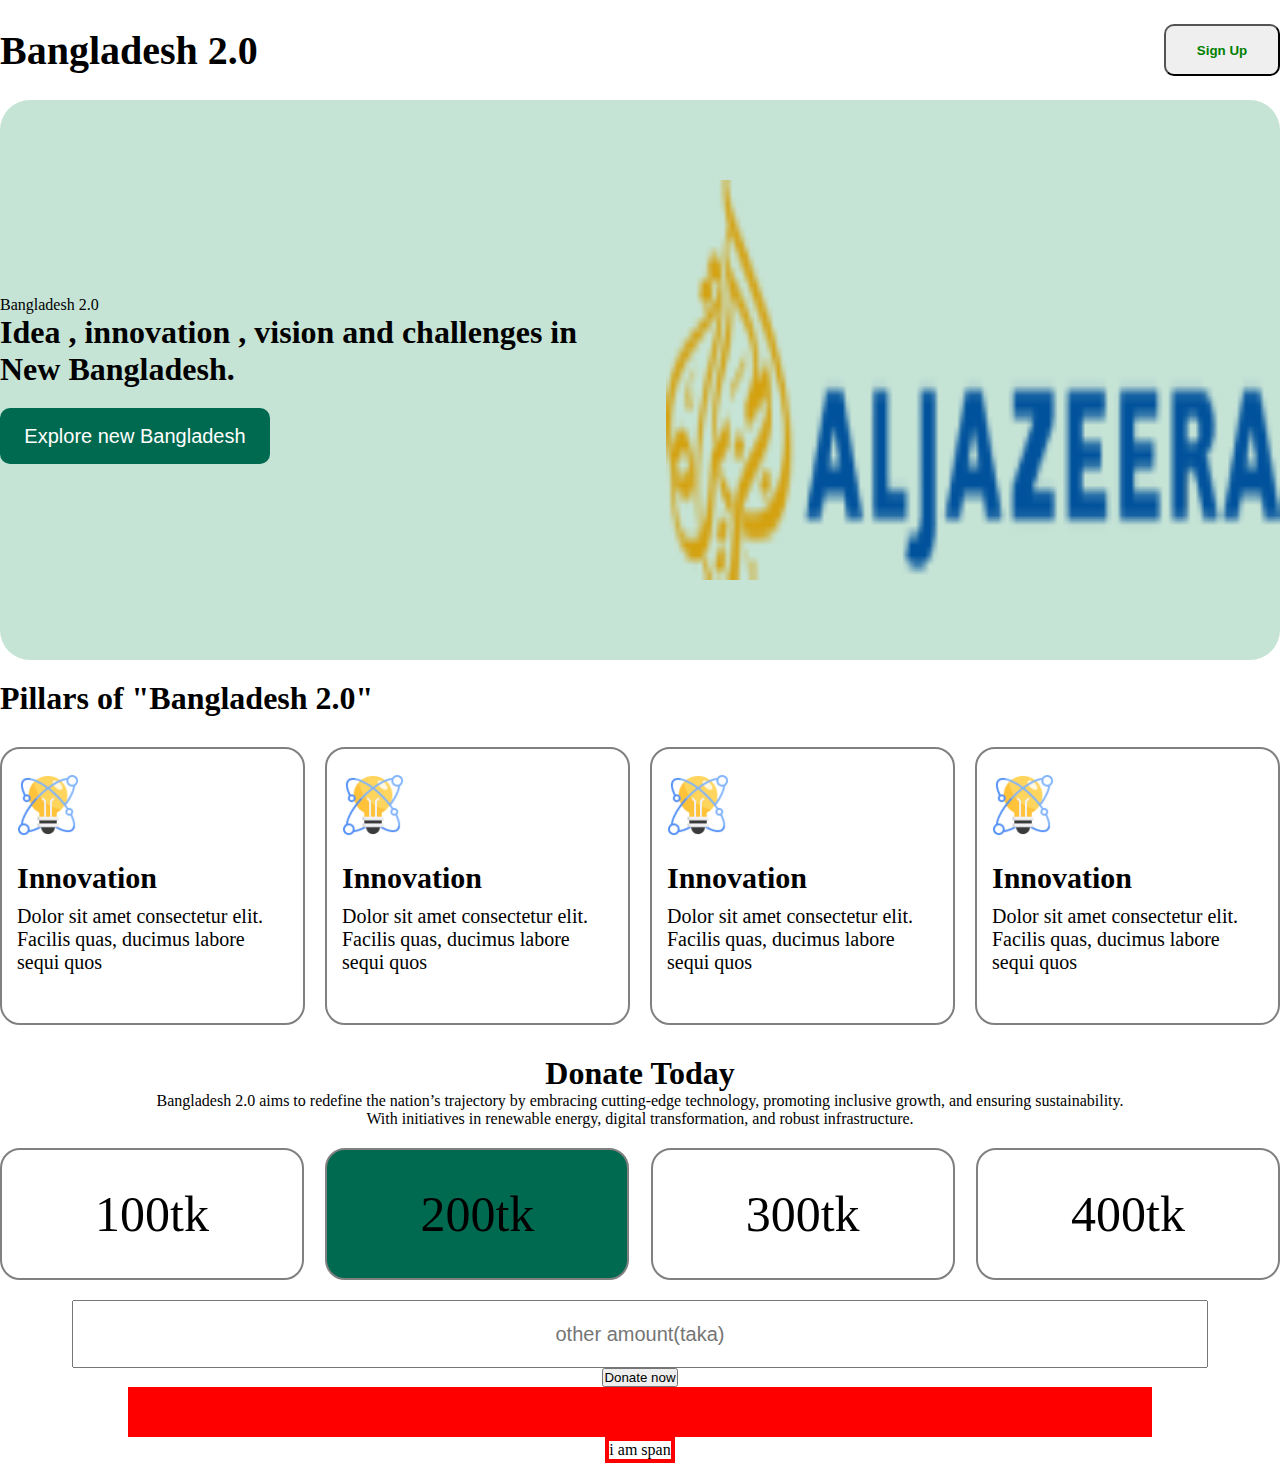
<file: index.html>
<!DOCTYPE html>
<html lang="en">
<head>
    <meta charset="UTF-8">
    <meta name="viewport" content="width=device-width, initial-scale=1.0">
    <title>Document</title>
    <link rel="stylesheet" href="./styles/project.css">
</head>
<body>
    <nav>
        <h1>Bangladesh 2.0</h1>
        <button>Sign Up</button>
    </nav>




    <!-- banner section starts here -->
     <header>
        <div class="leftsection">
            <p>Bangladesh 2.0</p>
            <h1>Idea , innovation ,
vision and challenges in New Bangladesh.</h1>
<button>Explore new Bangladesh</button>
        </div>

        <img class="rightsection" src="./assets/al-jazeera.png" alt="">
     </header>




     <!-- main section starts here -->
      <h1 style="max-width: 1280px;margin: 20px auto;">Pillars of "Bangladesh 2.0"</h1>
      <div class="parent_div">
        
        <div class="child_div">
            <img src="./assets/card-icon.png" alt="">
            <h2>Innovation</h2>
            <p>Dolor sit amet consectetur elit. Facilis quas, ducimus labore sequi quos </p>
        </div>
        <div class="child_div">
            <img src="./assets/card-icon.png" alt="">
            <h2>Innovation</h2>
            <p>Dolor sit amet consectetur elit. Facilis quas, ducimus labore sequi quos </p>
        </div>
        <div class="child_div">
            <img src="./assets/card-icon.png" alt="">
            <h2>Innovation</h2>
            <p>Dolor sit amet consectetur elit. Facilis quas, ducimus labore sequi quos </p>
        </div>
        <div class="child_div">
            <img src="./assets/card-icon.png" alt="">
            <h2>Innovation</h2>
            <p>Dolor sit amet consectetur elit. Facilis quas, ducimus labore sequi quos </p>
        </div>
      </div>




      <h1 style="text-align: center;">Donate Today</h1>
      <p style="text-align: center;">Bangladesh 2.0 aims to redefine the nation’s trajectory by embracing cutting-edge technology, promoting inclusive growth, and ensuring sustainability.<br> With initiatives in renewable energy, digital transformation, and robust infrastructure.</p>

      <div style="max-width: 1280px;margin: 20px auto; display: flex; justify-content: space-between;">
        <div style="border: 2px solid gray;height: 128px;width: 300px;display: flex;justify-content: center;align-items: center;border-radius: 20px;">
            <p style="font-size: 50px;">100tk</p>
        </div>
        <div style="border: 2px solid gray;height: 128px;width: 300px;display: flex;justify-content: center;align-items: center;border-radius: 20px; background-color: #006A50;">
            <p style="font-size: 50px;">200tk</p>
        </div>
        <div style="border: 2px solid gray;height: 128px;width: 300px;display: flex;justify-content: center;align-items: center;border-radius: 20px;">
            <p style="font-size: 50px;">
            300tk</p>
        </div>
        <div style="border: 2px solid gray;height: 128px;width: 300px;display: flex;justify-content: center;align-items: center;border-radius: 20px;">
            <p style="font-size: 50px;">400tk</p>
        </div>
 

      </div>

      <input class="inputfield" placeholder="other amount(taka)" type="text">

      <button style="display: block;margin: 0 auto;">Donate now</button>








      <h1 style="height: 50px; background-color: red; width: 80%;margin: 0 auto;"></h1>




      <div style="text-align: center;">

        <p style="border: 4px solid red;display: inline-block;">i am span</>
      </div>



</body>
</html>
</file>
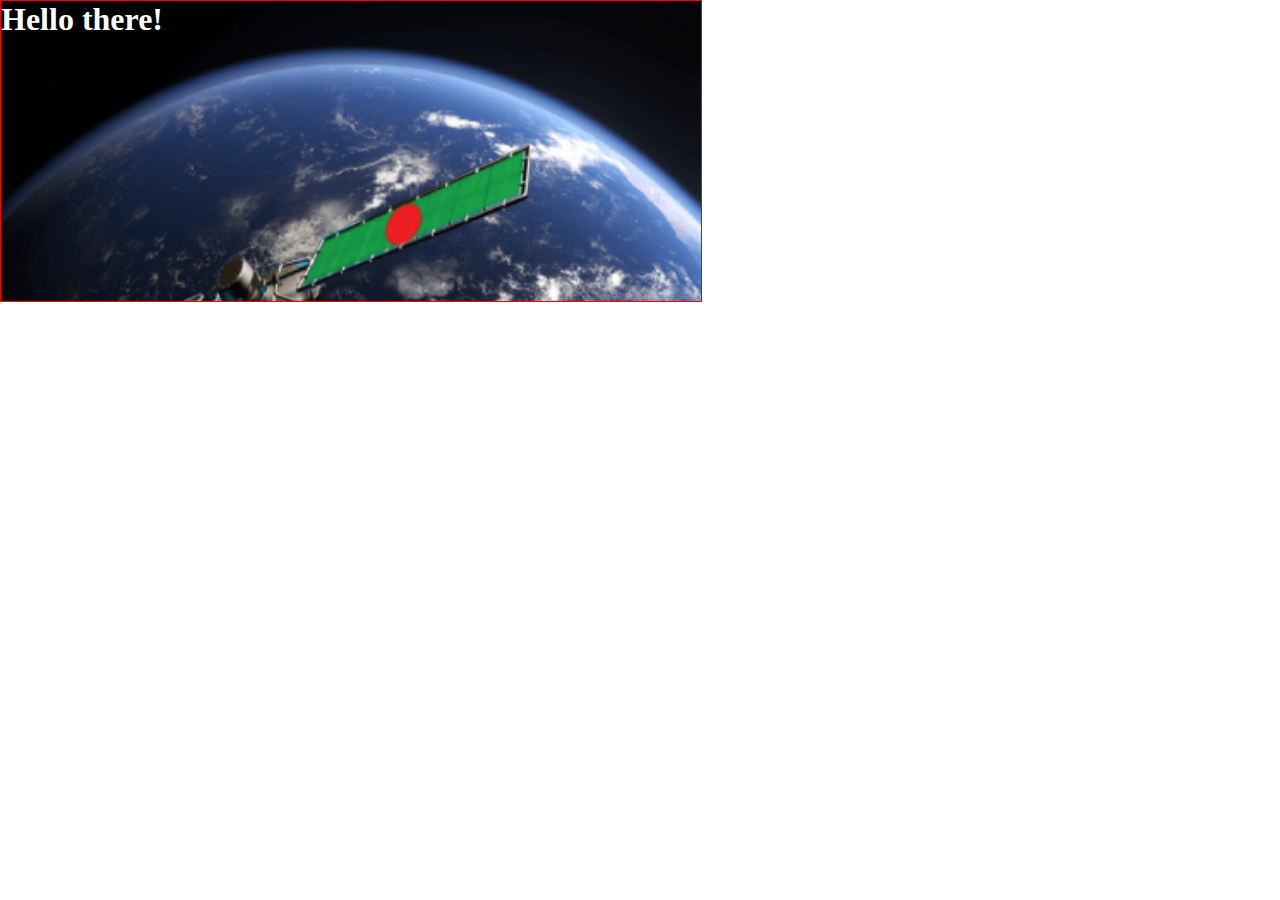
<file: recap.html>
<!DOCTYPE html>
<html lang="en">
  <head>
    <meta charset="UTF-8" />
    <meta name="viewport" content="width=device-width, initial-scale=1.0" />
    <title>Welcome</title>

    <link rel="stylesheet" href="./styles/style.css">
  </head>
  <body>
    <!-- <h1>Journey by boat</h1>
    <h2>Journey by train</h2>
    <p>
      Lorem ipsum dolor sit, amet consectetur adipisicing elit. Dolorem ad
      corporis sapiente enim repudiandae amet, ipsam commodi perspiciatis
      officia magnam ducimus consequatur quae velit perferendis quia facere
      voluptate, minima quidem numquam quis reprehenderit odio ipsum? Nisi
      tenetur, ab officia delectus sed corporis, distinctio voluptate obcaecati
      rerum ad nostrum? Dolorum, repellat.
    </p>

    <hr>

    <div style="text-align: center;">
      <h1 >
        <i>welcome</i>
      </h1>
      <p>
        <b>Lorem, ipsum dolor sit amet consectetur adipisicing elit. Cupiditate,
        corrupti.</b>
      </p>
      <img src="./assets/al-jazeera.png" alt="" />
      <button>
        click me
      </button>
      <button>click me 2</button>
      <hr>

      <p>
        <small>I am small</small>
      </p>
    </div>

  <img src="./assets/hero.png" alt=""> 
    <form>
        <input type="text">
        <input type="password">
        <input type="email">
        <input type="checkbox">
        <input type="radio">

        <select>
            <option>SSC</option>
            <option>HSC</option>
            <option>DIPLOMA</option>
        </select>

        <ol>
            <li>Cmos 24.1 megapixel</li>
            <li>Type Processor DIGIC 4+</li>
            <li>Aspect Ratio 3:2</li>
            <li>Shutter Speed: 30-1/4000 sec</li>
        </ol>
    </form>


    <nav>I am navigation tag</nav>

    <footer>I am footer</footer> -->






    <!-- <h1 style="border: 100px solid red; width: 400px;height: 100px;padding: 200px; margin: 20px;">I am h1</h1>


    <p>Lorem ipsum dolor sit amet, consectetur adipisicing elit. Magnam quidem corrupti quibusdam aut nisi magni voluptatibus quo rerum modi numquam vel facilis, quaerat labore, odit dolores, deleniti voluptatem impedit fugiat consequuntur! Commodi iure, quia doloribus rem voluptatibus rerum numquam corrupti, id minus accusamus, nobis odio! Sint dolorem explicabo odit aut earum, autem tenetur quo exercitationem asperiores, nostrum sed ipsam vel nam accusamus ipsum suscipit natus deserunt iusto commodi architecto excepturi molestias ratione. Facilis nobis libero adipisci quo mollitia soluta temporibus tempora ab. Sed quas labore autem nobis expedita magnam iste, ad iure, cupiditate, laudantium fugiat quos fuga? Eos, corrupti aperiam.</p> -->

    <!-- <h1 class="heading"  id="head">welcome</h1>

    <div style="width: 500px;">
        <p style="width: 10.32323230%;">i am paragraph</p>
    </div> -->
  <!-- <span>i am span 1 sdf  asdf</span>
  <span class="middle">i am span 1 sdf  asdf</span>
  <span>i am span 1 sdf  asdf</span>
    <br> -->

  <!-- <input type="text">
  <input id="middle" type="text">
  <input type="text"> -->



<!-- <div id="myDiv">
    i am divd gfsdfgds fgsdfg d
</div> -->

<div class="background">
  <h1>Hello there!</h1>
</div>

  </body>
</html>
</file>
<file: styles/project.css>
*{
    margin: 0;
    padding:0
}
nav{
 
    display: flex;
    justify-content: space-between;
    align-items: center;
    max-width: 1280px;
    margin: 0 auto;
    height: 100px;
   
}
nav button{
    width: 116px;
    height: 52px;
    border-radius: 10px;
     color: green;
    font-weight:bolder;
}
nav h1{
    font-size: 40px;
}
header{
    background-color: #C6E4D6;
    height: 560px;
    max-width: 1280px;
    margin: 0 auto;
    display: flex;
    justify-content: space-between;
    align-items: center;
    border-radius: 30px;
}
.leftsection{

    width: 48%;

}
.rightsection{

    width: 48%;
    height: 400px;
}
header div button{
    width: 270px;
    height: 56px;
    background-color:#006A50;
    border-radius: 10px;
    font-size: 20px;
    color: white;
    border: 0;
    margin-top: 20px;
}


.parent_div{
 
     max-width: 1280px;
    margin: 30px auto; 
    font-size: 20px;
    display: flex;
   gap: 20px;

}
.child_div{
    border: 2px solid gray;
    height: 244px;
  
     padding: 15px;
     border-radius: 20px;
     
}
.child_div img{
    width: 62px;
    height: 62px;
    margin: 10px 0px;
}
.child_div h2{
    margin: 10px 0
}
.inputfield{
    width: 1132px;
    height: 64px;

    margin: 0 auto;
    display: block;
    font-size: 20px;
 
    text-align: center;
}
</file>
<file: styles/style.css>
*{
    padding: 0;
    margin: 0;
}
h1{
    color: white !important;
}

.heading{
    color: red
}
#head{
    color: blue;
}

p{
    border: 1px solid red;
}
span{
    border: 1px solid red;
    /* display: block; */
}
.middle{
    /* height: 500px; */

}

#myDiv{

    background-color: red;
    /* border: 5px solid green; */
    height: 700px;
    width: 700px;
    border-radius: 50%;



}


.background{
    height: 300px;
    width: 700px;
    border: 1px solid red;
    background-image: url("../assets/satelite.png");
    background-repeat: no-repeat;
    background-size: cover;
}








/* !important >>>>>inline css > id selector > class selector > tag selector */
</file>
